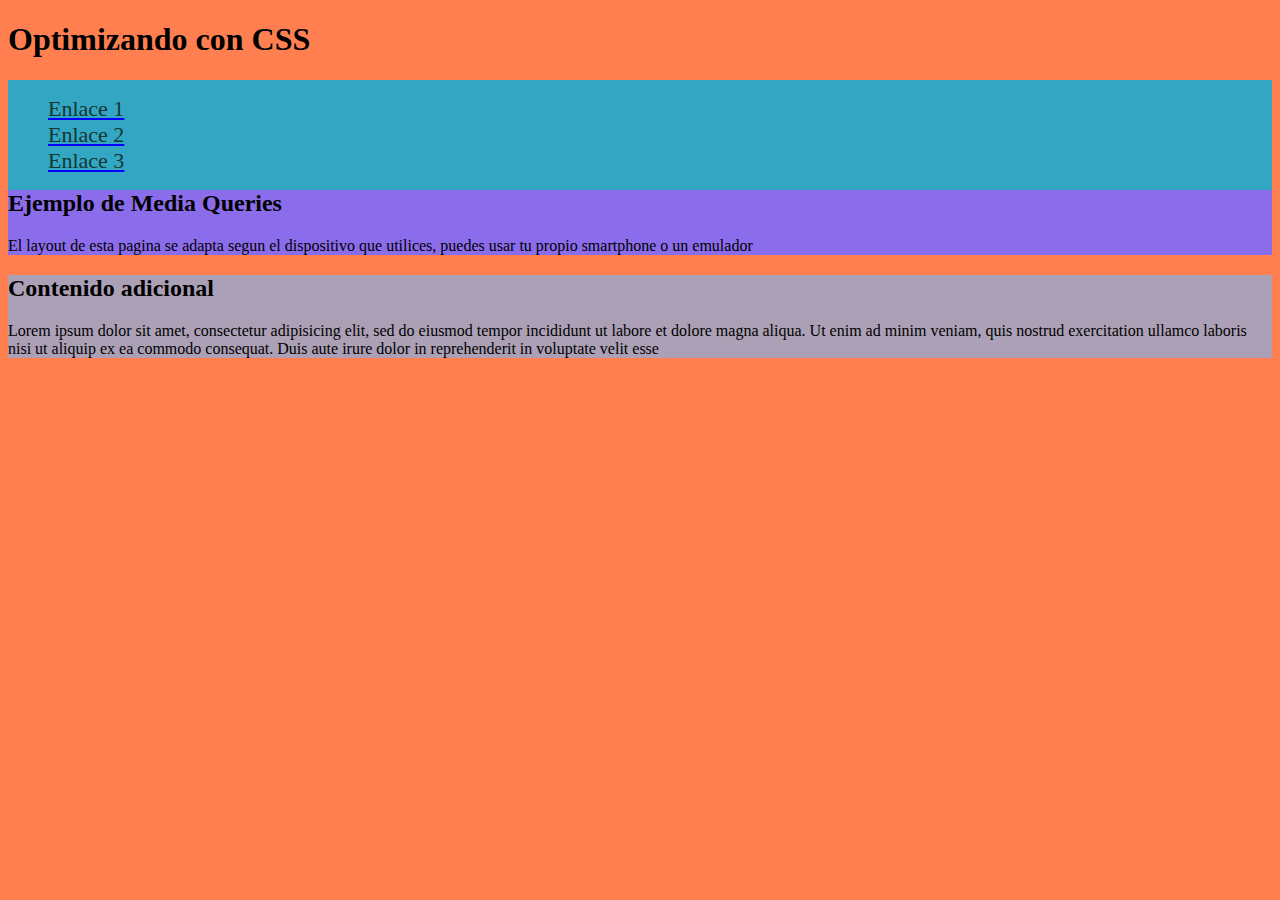
<file: index.html>
<!DOCTYPE html>
<html lang="en">
<head>
  <meta charset="UTF-8">
  <meta name="viewport" content="width=device-width, initial-scale=1.0">
  <title>Document</title>
    <link rel="stylesheet" href="mobile.css" >
<body>
  <div id="contenedor">
    <h1>Optimizando con CSS</h1>
    <nav>
      <ul>
        <li><a href="#">Enlace 1</a></li>
        <li><a href="#">Enlace 2</a></li>
        <li><a href="#">Enlace 3</a></li>
      </ul>
    </nav>
    <section>
      <h2>Ejemplo de Media Queries </h2>
      <p> El layout de esta pagina se adapta segun el dispositivo que utilices, puedes usar tu propio smartphone o un
        emulador</p>
      </section>
    <aside>
      <h2> Contenido adicional </h2>
      <p>Lorem ipsum dolor sit amet, consectetur adipisicing elit, sed do eiusmod tempor incididunt ut labore et dolore
        magna aliqua. Ut enim ad minim veniam, quis nostrud exercitation ullamco laboris nisi ut aliquip ex ea commodo
        consequat. Duis aute irure dolor in reprehenderit in voluptate velit esse</p>
      </aside>
  
  </div>
  
</body>
</html>
</file>
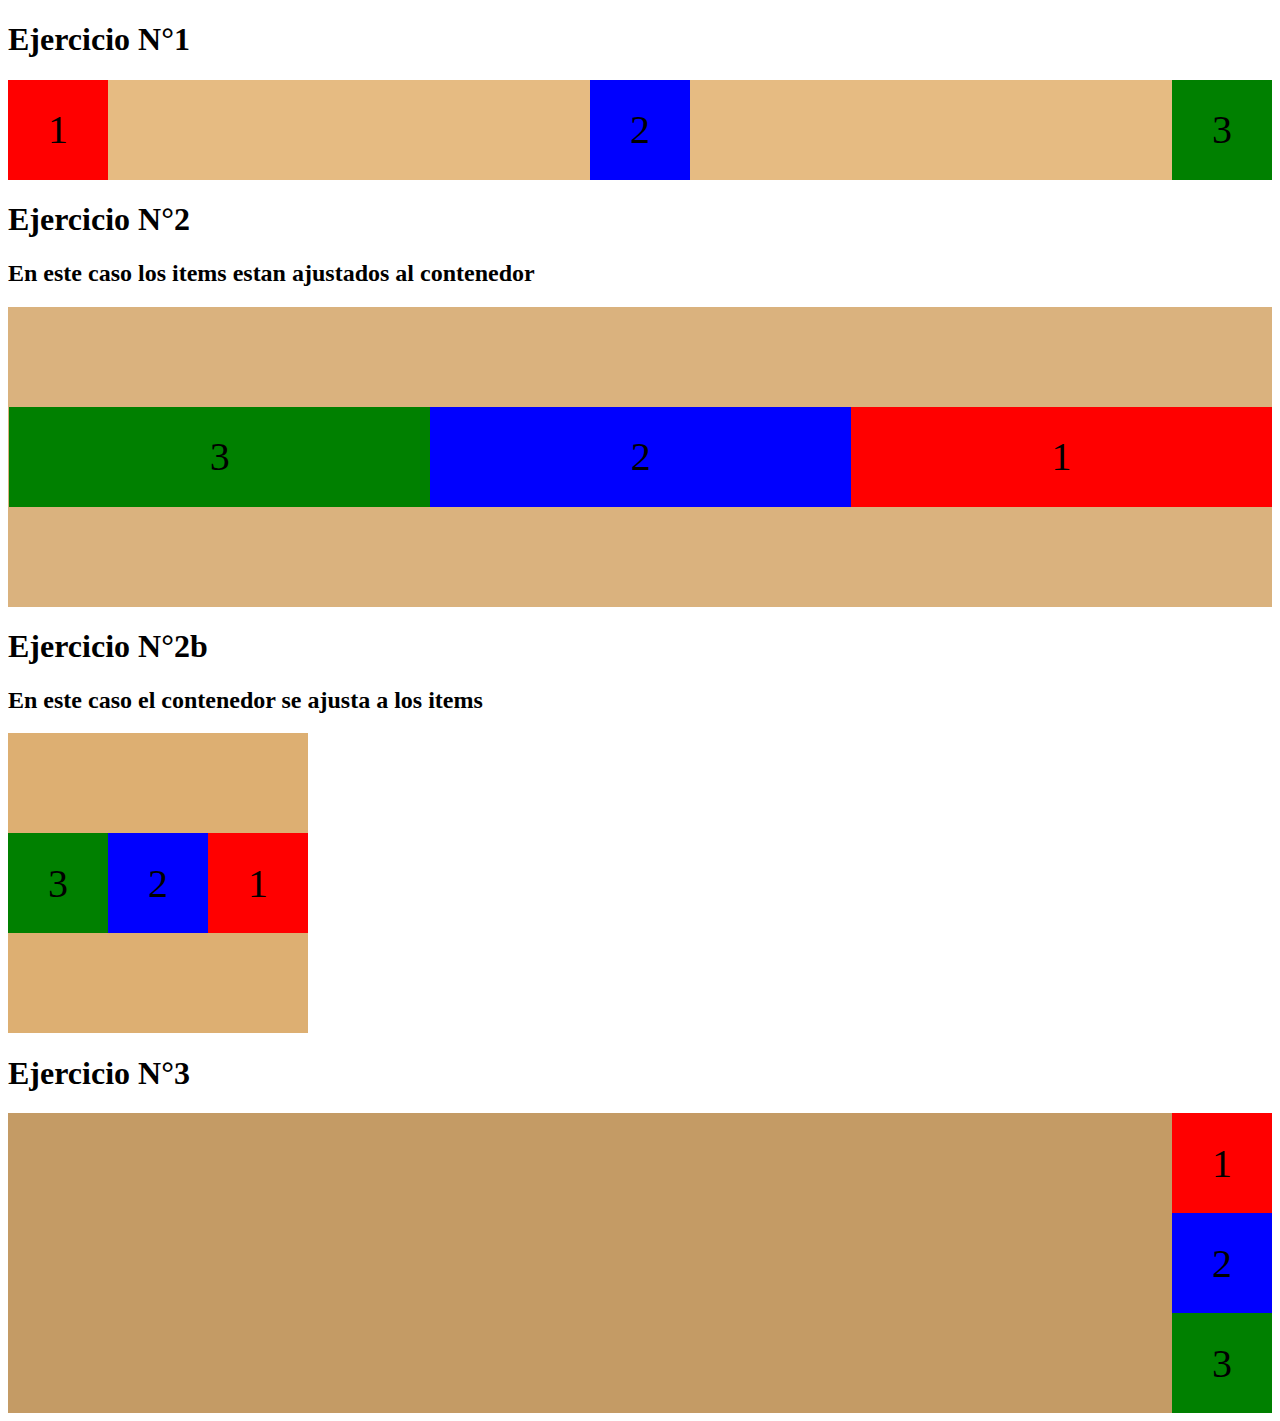
<file: MODULO2U2.html>
<!DOCTYPE html>
<html>
<head>
    <meta charset="UTF-8">
    <meta http-equiv="X-UA-Compatible" content="IE=edge">
    <meta name="viewport" content="width=device-width, initial-scale=1.0">
    <link rel="stylesheet" href="MODULO2U2.css">
    <title>EJERCICIOS 1-2-3</title>
</head>
<body>
    <h1>Ejercicio N°1</h1>
	<div class="contenedor1">
		<div class="item1">1</div>
		<div class="item2">2</div>
		<div class="item3">3</div>
	</div>

    <h1>Ejercicio N°2</h1>
    <h2>En este caso los items estan ajustados al contenedor</h2>
	<div class="contenedor2">
		<div class="item4">1</div>
		<div class="item5">2</div>
		<div class="item6">3</div>
	</div>


    <h1>Ejercicio N°2b</h1>
    <h2>En este caso el contenedor se ajusta a los items </h2>
	<div class="contenedor2b">
		<div class="item4b">1</div>
		<div class="item5b">2</div>
		<div class="item6b">3</div>
	</div>
    
    <h1>Ejercicio N°3</h1>
	<div class="contenedor3">
		<div class="item7">1</div>
		<div class="item8">2</div>
		<div class="item9">3</div>
	</div>


    
</body>
</html>
</file>
<file: mobile.css>
@media (max-width:800px){
    body{
        background-color: aqua;
    }
    .contenedor{
        width: 100%;
        margin: right 0;
        margin-left: 100;
    }
    nav {
        background: #CC3910;
        float: left;
        width: 100%;
    }
    ul {
        list-style-type:none;
        background-color: #CC3910;
    }
    a {
        color:#F1F2C0;
        text-decoration-color: blue;
        font-size: 14px;
    }
    section {
        background: #eaec6d;
        margin: 0;
        width: 100%;
    }
    aside {
        background: #a69744;
        width: 100%;
    }
}

@media (min-width: 801px){
    body{
        background-color: coral;
    }
    .contenedor{
        width: 100%;
        margin: right 0;
        margin-left: 100;
    }
    nav {
        background: #32a6c3;
        float: left;
        width: 100%;
    }
    ul {
        list-style-type:none;
        background-color: #32a6c3;
    }
    a {
        color:#133731;
        text-decoration-color: blue;
        font-size: 22px;
    }
    section {
        background: #8b6dec;
        margin: 0;
        width: 100%;
    }
    aside {
        background: #aca0b6;
        width: 100%;
    }
}
</file>
<file: MODULO2U2.css>
.contenedor1{
    background-color: rgb(230, 187, 130);
    border: 10px;
    border-color: black;
    display: inline-flex;
    display: flex;
    justify-content: space-between;
    align-items: center;
}

.item1{
    background-color: red;
    width: 100px;
    height: 100px;
    margin-left: 0px;
    font-size: 40px;
    display: flex;
    justify-content: center;
    align-items: center;
}

.item2{
    background-color:blue;
    width: 100px;
    height: 100px;
    font-size: 40px;
    display: flex;
    justify-content: center;
    align-items: center;
}

.item3{
    background-color: green;
    width: 100px;
    height: 100px;
    margin-left: 0px;
    font-size: 40px;
    display: flex;
    justify-content: center;
    align-items: center;
}


.contenedor2{
    background-color: rgb(218, 178, 126);
    border: 10px;
    border-color: black;
    height: 300px;
    width: auto;
    display: flex;
    flex-direction: row-reverse;
    align-items: center;
}

.item4{
    background-color: red;
    width: 33.3%;
    height: 100px;
    margin-left: 0px;
    font-size: 40px;
    display: flex;
    justify-content: center;
    align-items: center;
}

.item5{
    background-color:blue;
    width: 33.3%;
    height: 100px;
    font-size: 40px;
    display: flex;
    justify-content: center;
    align-items: center;
}

.item6{
    background-color: green;
    width: 33.3%;
    height: 100px;
    margin-left: 0px;
    font-size: 40px;
    display: flex;
    justify-content: center;
    align-items: center;
}

.contenedor2b{
    background-color: rgb(221, 175, 114);
    border: 10px;
    border-color: black;
    height: 300px;
    display: inline-flex;
    flex-direction: row-reverse;
    align-items: center;

}

.item4b{
    background-color: red;
    width: 100px;
    height: 100px;
    margin-left: 0px;
    font-size: 40px;
    display: flex;
    justify-content: center;
    align-items: center;
}

.item5b{
    background-color:blue;
    width: 100px;
    height: 100px;
    
    font-size: 40px;
    display: flex;
    justify-content: center;
    align-items: center;
}

.item6b{
    background-color: green;
    width: 100px;
    height: 100px;
    margin-left: 0px;
    font-size: 40px;
    display: flex;
    justify-content: center;
    align-items: center;
}

.contenedor3{
    background-color: rgb(196, 155, 101);
    border: 10px;
    border-color: black;
    display: flex;
    flex-direction: column;
    align-items: flex-end;
}

.item7{
    background-color: red;
    width: 100px;
    height: 100px;
    margin-left: 0px;
    font-size: 40px;
    display: flex;
    justify-content: center;
    align-items: center;
}

.item8{
    background-color:blue;
    width: 100px;
    height: 100px;
    
    font-size: 40px;
    display: flex;
    justify-content: center;
    align-items: center;
}

.item9{
    background-color: green;
    width: 100px;
    height: 100px;
    margin-left: 0px;
    font-size: 40px;
    display: flex;
    justify-content: center;
    align-items: center;
}
</file>
